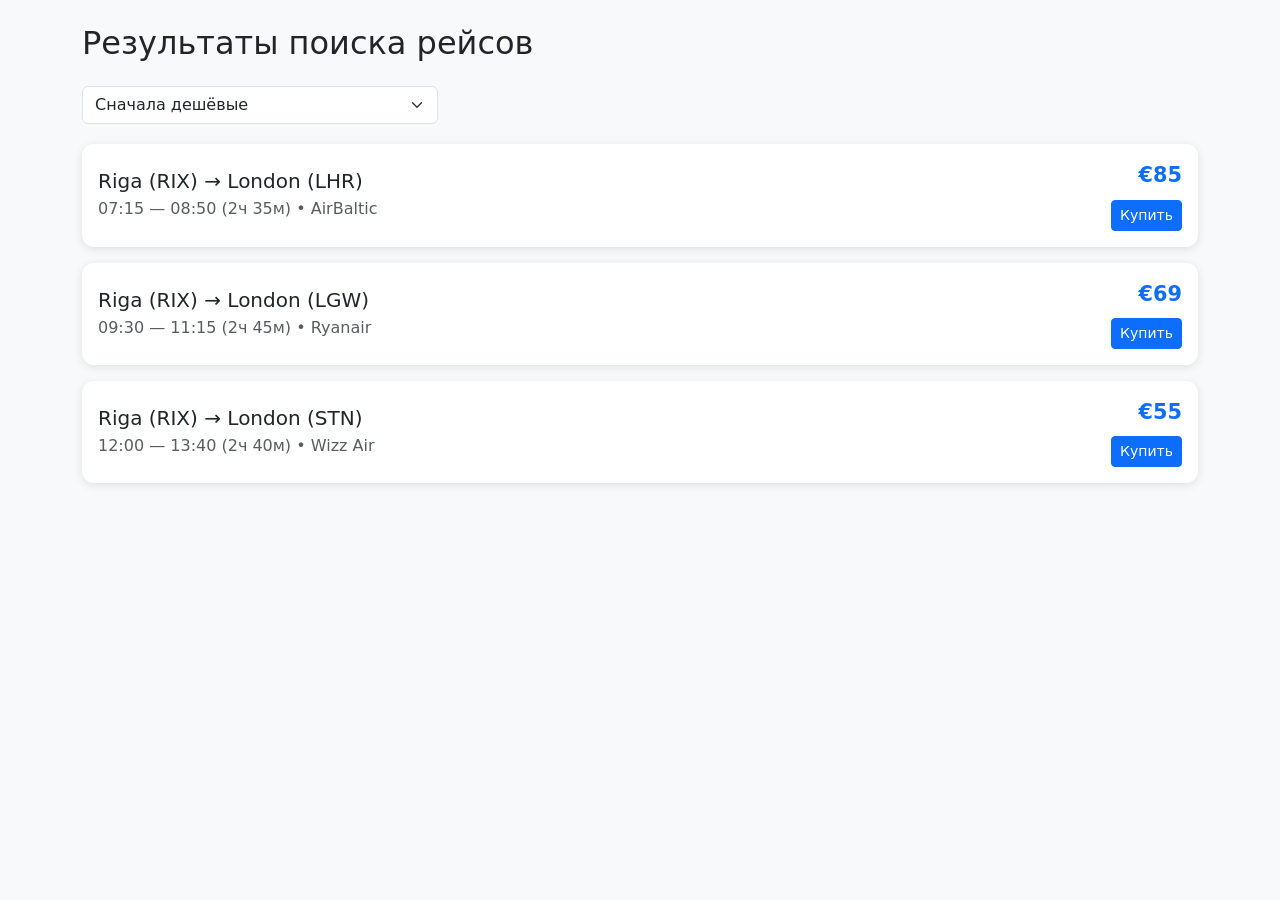
<file: !tmp_files/flight_search_results/flight_search_result.html>
<!DOCTYPE html>
<html lang="en">
<head>
  <meta charset="UTF-8">
  <title>Результаты поиска рейсов</title>
  <meta name="viewport" content="width=device-width, initial-scale=1">
  <!-- Bootstrap 5 CDN -->
  <link href="https://cdn.jsdelivr.net/npm/bootstrap@5.3.3/dist/css/bootstrap.min.css" rel="stylesheet">
  <style>
    body {
      background-color: #f8f9fa;
    }
    .flight-card {
      border-radius: 12px;
      box-shadow: 0 2px 10px rgba(0,0,0,0.1);
      transition: 0.2s ease-in-out;
    }
    .flight-card:hover {
      transform: scale(1.01);
    }
    .price-tag {
      font-size: 1.3rem;
      font-weight: bold;
      color: #0d6efd;
    }
    .sort-section {
      margin-bottom: 20px;
    }
  </style>
</head>
<body>

<div class="container py-4">

  <h2 class="mb-4">Результаты поиска рейсов</h2>

  <!-- Сортировка -->
  <div class="row sort-section">
    <div class="col-md-4">
      <select class="form-select" id="sortSelect">
        <option value="price">Сначала дешёвые</option>
        <option value="duration">По времени в пути</option>
        <option value="departure">По времени вылета</option>
      </select>
    </div>
  </div>

  <!-- Результаты рейсов -->
  <div class="row" id="results">

    <!-- Карточка рейса -->
    <div class="col-md-12 mb-3">
      <div class="p-3 bg-white flight-card d-flex justify-content-between align-items-center">
        <div>
          <h5 class="mb-1">Riga (RIX) → London (LHR)</h5>
          <div class="text-muted">07:15 — 08:50 (2ч 35м) • AirBaltic</div>
        </div>
        <div class="text-end">
          <div class="price-tag">€85</div>
          <button class="btn btn-primary btn-sm mt-2">Купить</button>
        </div>
      </div>
    </div>

    <div class="col-md-12 mb-3">
      <div class="p-3 bg-white flight-card d-flex justify-content-between align-items-center">
        <div>
          <h5 class="mb-1">Riga (RIX) → London (LGW)</h5>
          <div class="text-muted">09:30 — 11:15 (2ч 45м) • Ryanair</div>
        </div>
        <div class="text-end">
          <div class="price-tag">€69</div>
          <button class="btn btn-primary btn-sm mt-2">Купить</button>
        </div>
      </div>
    </div>

    <div class="col-md-12 mb-3">
      <div class="p-3 bg-white flight-card d-flex justify-content-between align-items-center">
        <div>
          <h5 class="mb-1">Riga (RIX) → London (STN)</h5>
          <div class="text-muted">12:00 — 13:40 (2ч 40м) • Wizz Air</div>
        </div>
        <div class="text-end">
          <div class="price-tag">€55</div>
          <button class="btn btn-primary btn-sm mt-2">Купить</button>
        </div>
      </div>
    </div>

  </div>

</div>

<!-- Bootstrap JS -->
<script src="https://cdn.jsdelivr.net/npm/bootstrap@5.3.3/dist/js/bootstrap.bundle.min.js"></script>

<!-- Скрипт сортировки (заглушка для динамики) -->
<script>
  document.getElementById('sortSelect').addEventListener('change', function() {
    alert('Здесь будет сортировка по: ' + this.value);
    // Здесь можно реализовать сортировку через Ajax или JS
  });
</script>

</body>
</html>
</file>
